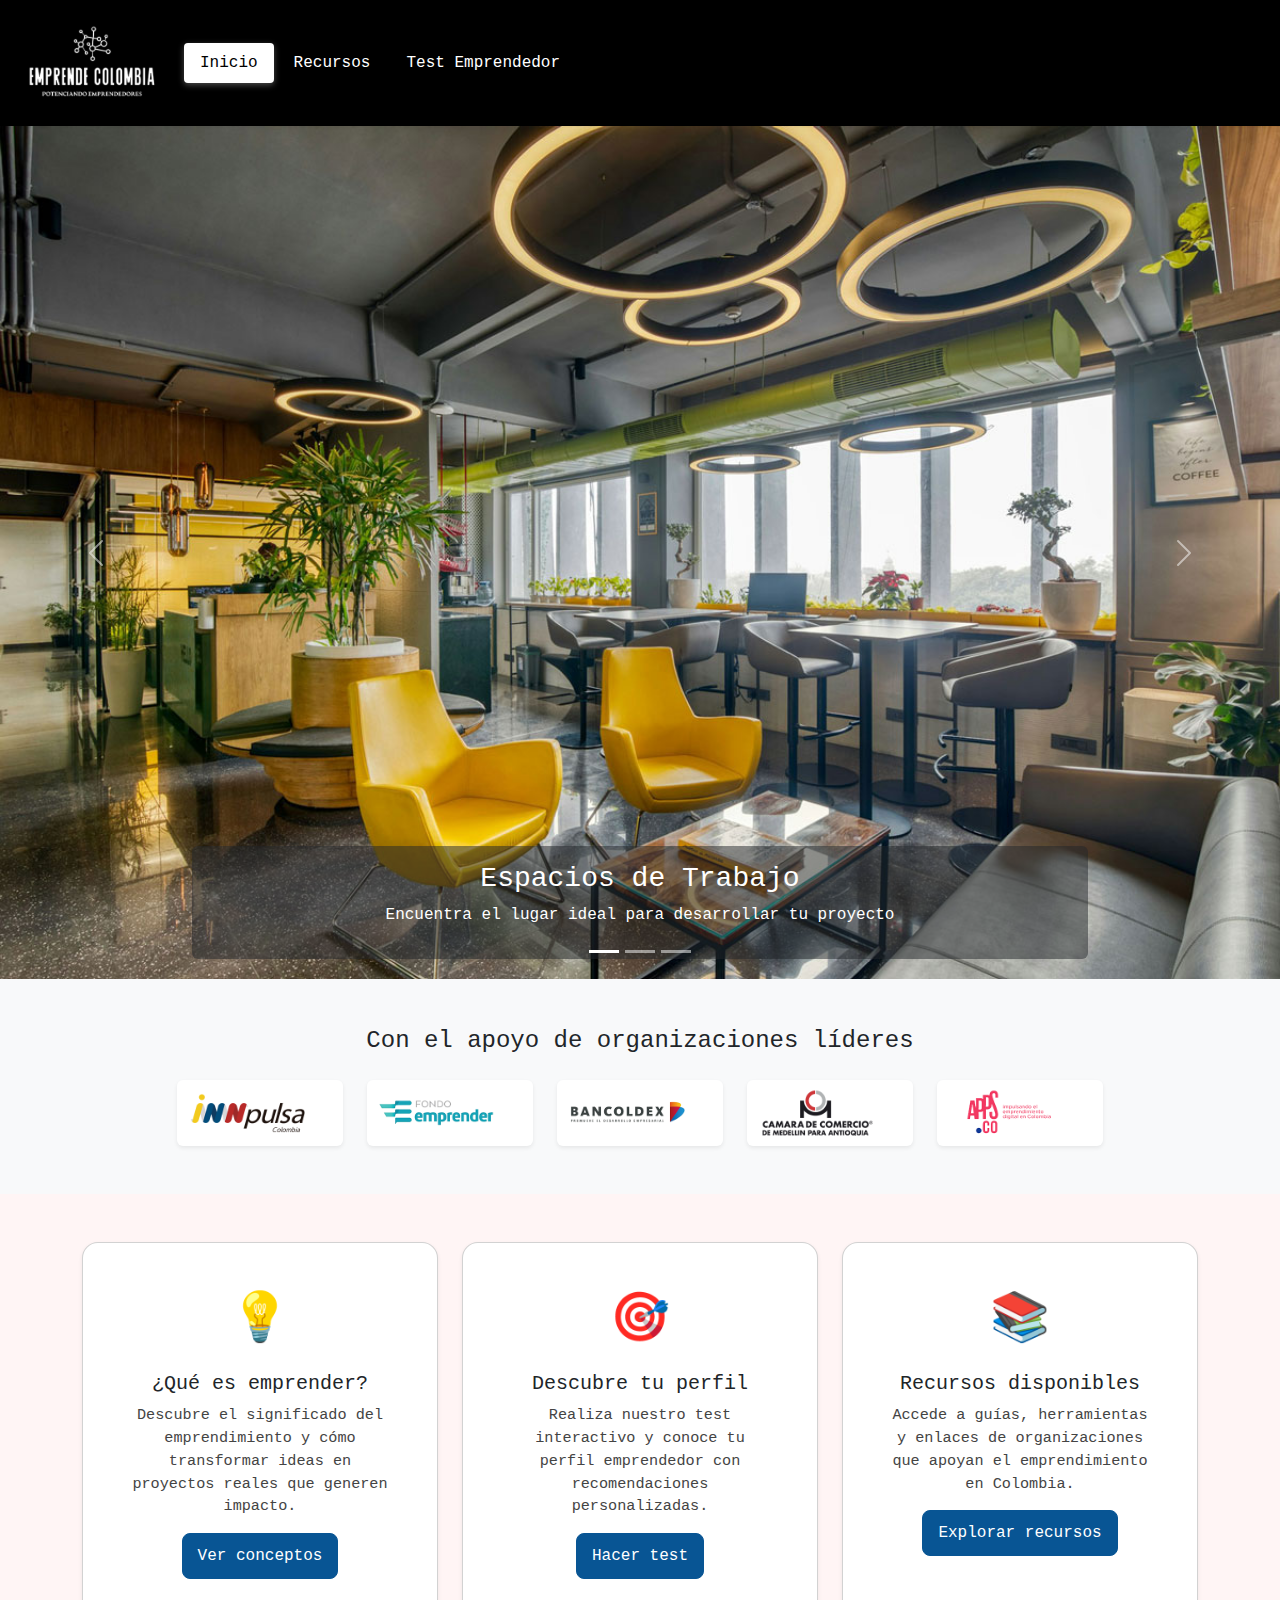
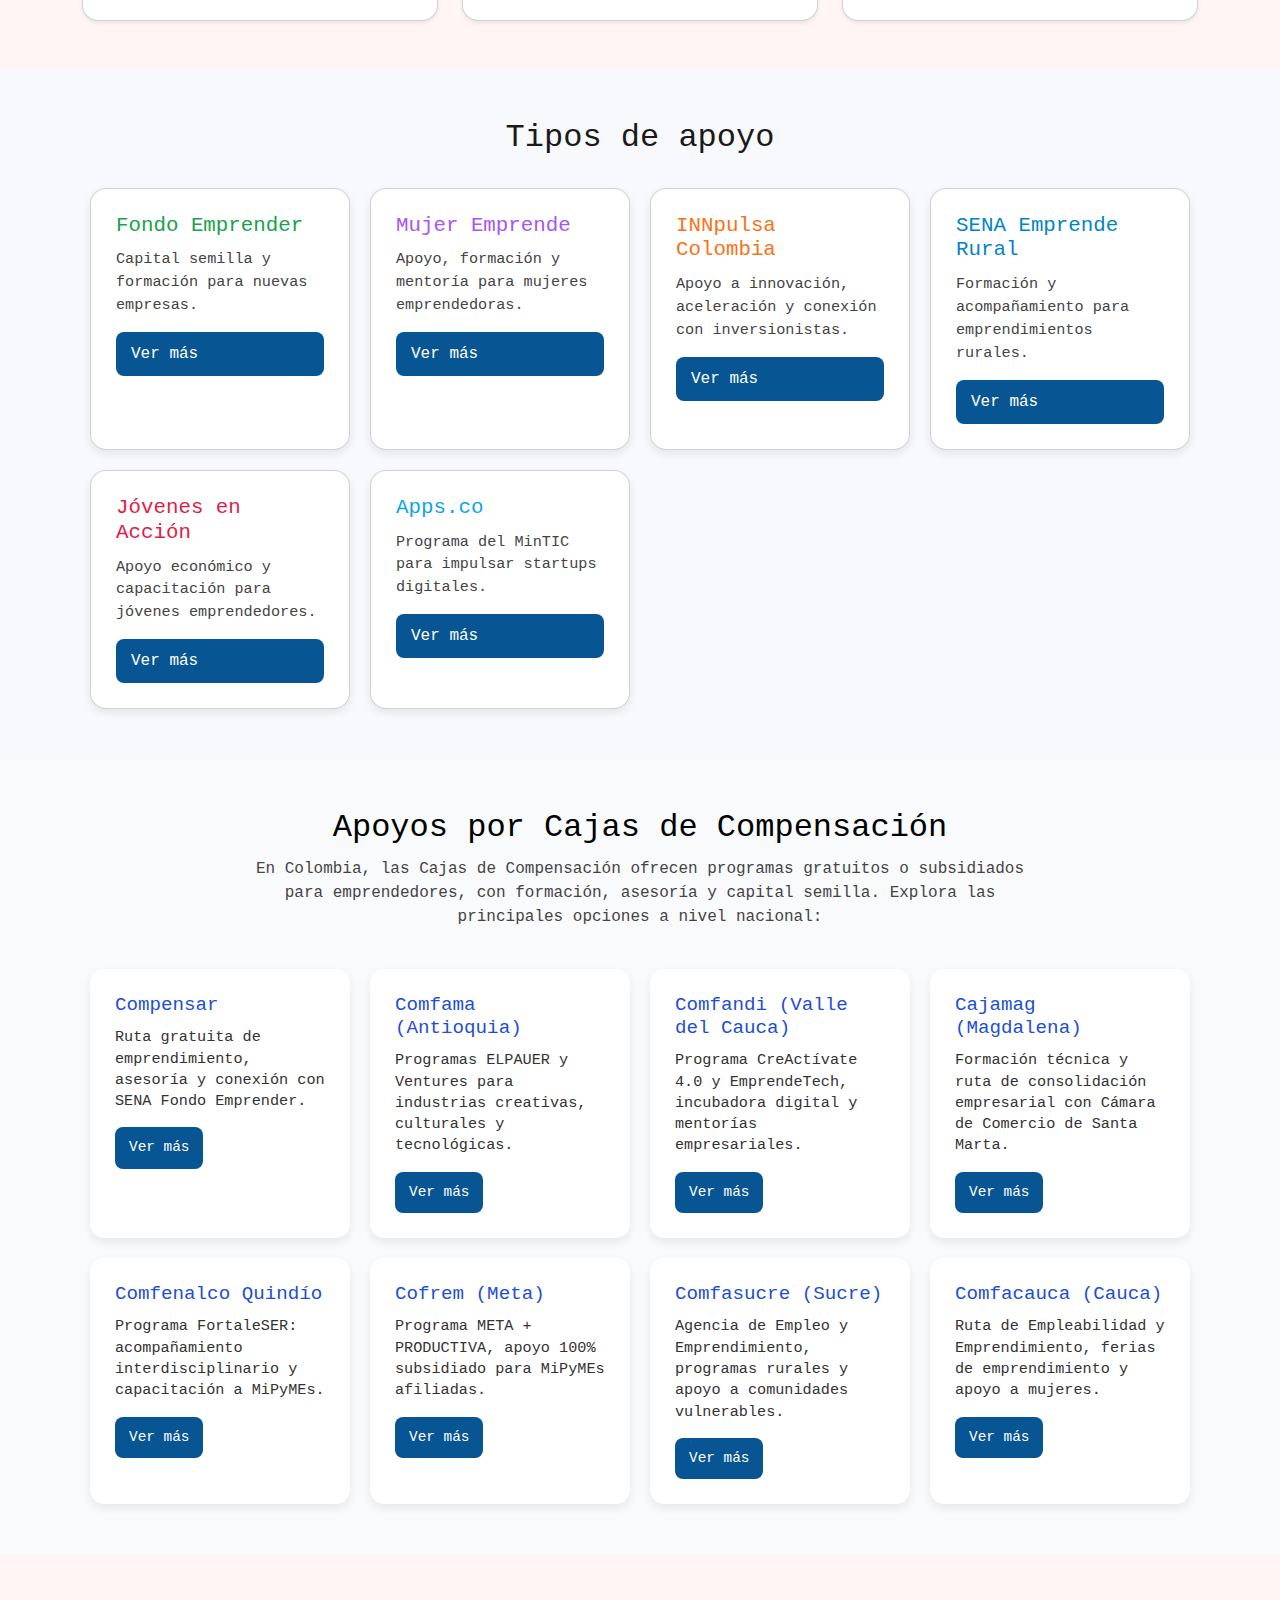
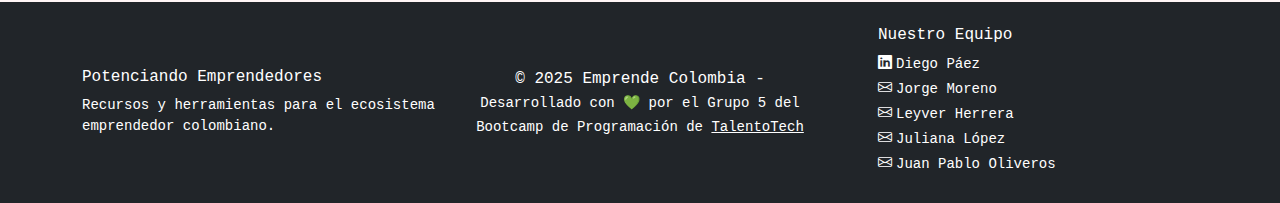
<file: index.html>
<!DOCTYPE html>
<html lang="es-CO">

<head>
  <meta charset="UTF-8">
  <meta name="viewport" content="width=device-width, initial-scale=1.0">
  <link rel="icon" href="assets/logos/favicon.ico" type="image/x-icon">
  <title>Emprende Colombia</title>
  <link href="https://cdn.jsdelivr.net/npm/bootstrap@5.3.8/dist/css/bootstrap.min.css" rel="stylesheet">
  <link rel="stylesheet" href="css/style.css">
  <link rel="stylesheet" href="https://cdn.jsdelivr.net/npm/bootstrap-icons@1.13.1/font/bootstrap-icons.min.css">
</head>

<body>
  <header>
    <nav class="navbar navbar-expand-lg bg-black text-white ps-3">
      <div class="container-fluid p-0">
        <a class="navbar-brand" href="index.html">
          <img src="assets/logos/Emprende-Colombia-Logo.png" width="150" height="100" alt="Logo de Emprende Colombia"
            class="brand_logo">
        </a>
        <button class="navbar-toggler" type="button" data-bs-toggle="collapse" data-bs-target="#navbarNavDropdown"
          aria-controls="navbarNavDropdown" aria-expanded="false" aria-label="Toggle navigation">
          <span class="navbar-toggler-icon"></span>
        </button>
        <div class="collapse navbar-collapse" id="navbarNavDropdown">
          <ul class="navbar-nav">
            <li class="nav-item">
              <a class="nav-link active text-white" aria-current="page" href="index.html">Inicio</a>
            </li>
            <li class="nav-item">
              <a class="nav-link text-white" href="informacion.html">Recursos</a>
            </li>
            <li class="nav-item">
              <a class="nav-link text-white" href="test.html">Test Emprendedor</a>
            </li>
          </ul>
        </div>
      </div>
    </nav>
  </header>
  <section id="carousel">
    <div id="carouselExampleCaptions" class="carousel slide">
      <div class="carousel-indicators">
        <button type="button" data-bs-target="#carouselExampleCaptions" data-bs-slide-to="0" class="active"
          aria-current="true" aria-label="Slide 1"></button>
        <button type="button" data-bs-target="#carouselExampleCaptions" data-bs-slide-to="1"
          aria-label="Slide 2"></button>
        <button type="button" data-bs-target="#carouselExampleCaptions" data-bs-slide-to="2"
          aria-label="Slide 3"></button>
      </div>
      <div class="carousel-inner">
        <div class="carousel-item active">
          <img src="assets/images/coworking.jpg" class="d-block w-100" alt="Espacios de coworking para emprendedores">
          <div class="carousel-caption d-none d-md-block bg-dark bg-opacity-50 rounded p-3">
            <h3>Espacios de Trabajo</h3>
            <p>Encuentra el lugar ideal para desarrollar tu proyecto</p>
          </div>
        </div>
        <div class="carousel-item">
          <img src="assets/images/planeacion.jpg" class="d-block w-100" alt="Planificación de proyectos emprendedores">
          <div class="carousel-caption d-none d-md-block bg-dark bg-opacity-50 rounded p-3">
            <h3>Planificación Estratégica</h3>
            <p>Organiza y estructura tu idea de negocio</p>
          </div>
        </div>
        <div class="carousel-item">
          <img src="assets/images/ideas.jpg" class="d-block w-100" alt="Lluvia de ideas innovadoras">
          <div class="carousel-caption d-none d-md-block bg-dark bg-opacity-50 rounded p-3">
            <h3>Innovación y Creatividad</h3>
            <p>Transforma tus ideas en proyectos reales</p>
          </div>
        </div>
      </div>
      <button class="carousel-control-prev" type="button" data-bs-target="#carouselExampleCaptions"
        data-bs-slide="prev">
        <span class="carousel-control-prev-icon" aria-hidden="true"></span>
        <span class="visually-hidden">Anterior</span>
      </button>
      <button class="carousel-control-next" type="button" data-bs-target="#carouselExampleCaptions"
        data-bs-slide="next">
        <span class="carousel-control-next-icon" aria-hidden="true"></span>
        <span class="visually-hidden">Siguiente</span>
      </button>
    </div>
  </section>
  <!-------------------------------------------------------------------------------------------------->
  <section class="py-5 bg-light">
    <div class="container">
      <h4 class="text-center mb-4 text-dark">Con el apoyo de organizaciones líderes</h4>
      <div class="row justify-content-center align-items-center g-4">
        <div class="col-6 col-sm-4 col-md-2 text-center">
          <a href="https://www.innpulsacolombia.com/" target="_blank" class="d-block p-2 bg-white rounded shadow-sm">
            <img src="assets/logos/innpulsa-logo.png" alt="Innpulsa Colombia" class="img-fluid"
              style="max-height: 50px;">
          </a>
        </div>
        <div class="col-6 col-sm-4 col-md-2 text-center">
          <a href="https://www.fondoemprender.com" target="_blank" class="d-block p-2 bg-white rounded shadow-sm">
            <img src="assets/logos/fondo-emprender-logo.png" alt="Fondo Emprender SENA" class="img-fluid"
              style="max-height: 50px;">
          </a>
        </div>
        <div class="col-6 col-sm-4 col-md-2 text-center">
          <a href="https://www.bancoldex.com" target="_blank" class="d-block p-2 bg-white rounded shadow-sm">
            <img src="assets/logos/bancoldex-logo.png" alt="Bancoldex" class="img-fluid" style="max-height: 50px;">
          </a>
        </div>
        <div class="col-6 col-sm-4 col-md-2 text-center">
          <a href="https://ccb.org.co" target="_blank" class="d-block p-2 bg-white rounded shadow-sm">
            <img src="assets/logos/camara-comercio-logo.png" alt="Cámara de Comercio" class="img-fluid"
              style="max-height: 50px;">
          </a>
        </div>
        <div class="col-6 col-sm-4 col-md-2 text-center">
          <a href="https://apps.co" target="_blank" class="d-block p-2 bg-white rounded shadow-sm">
            <img src="assets/logos/appsco-logo.png" alt="Apps.co" class="img-fluid" style="max-height: 50px;">
          </a>
        </div>
      </div>
    </div>
  </section>
  <!-------------------------------------------------------------------------------------------------->
  <section class="py-5">
    <div class="container">
      <div class="row g-4">
        <div class="col-md-4">
          <div class="card h-100 shadow-sm">
            <div class="card-body text-center">
              <div class="mb-3" style="font-size: 3rem;">💡</div>
              <h5 class="card-title">¿Qué es emprender?</h5>
              <p class="card-text">Descubre el significado del emprendimiento y cómo transformar ideas en proyectos
                reales que generen impacto.</p>
              <a href="informacion.html" class="btn btn-primary">Ver conceptos</a>
            </div>
          </div>
        </div>
        <div class="col-md-4">
          <div class="card h-100 shadow-sm">
            <div class="card-body text-center">
              <div class="mb-3" style="font-size: 3rem;">🎯</div>
              <h5 class="card-title">Descubre tu perfil</h5>
              <p class="card-text">Realiza nuestro test interactivo y conoce tu perfil emprendedor con recomendaciones
                personalizadas.</p>
              <a href="test.html" class="btn btn-primary">Hacer test</a>
            </div>
          </div>
        </div>
        <div class="col-md-4">
          <div class="card h-100 shadow-sm">
            <div class="card-body text-center">
              <div class="mb-3" style="font-size: 3rem;">📚</div>
              <h5 class="card-title">Recursos disponibles</h5>
              <p class="card-text">Accede a guías, herramientas y enlaces de organizaciones que apoyan el emprendimiento
                en Colombia.</p>
              <a href="informacion.html" class="btn btn-primary">Explorar recursos</a>
            </div>
          </div>
        </div>
      </div>
    </div>
  </section>
  <section class="apoyos">
        <h2>Tipos de apoyo</h2>
        <div class="cards-container">
            <div class="card fondo-emprender">
                <h3>Fondo Emprender</h3>
                <p>Capital semilla y formación para nuevas empresas.</p>
                <a href="https://www.fondoemprender.com/" target="_blank">Ver más</a>
            </div>
            <div class="card mujer-emprende">
                <h3>Mujer Emprende</h3>
                <p>Apoyo, formación y mentoría para mujeres emprendedoras.</p>
                <a href="https://mujeremprende.gov.co/" target="_blank">Ver más</a>
            </div>
            <div class="card innpulsa">
                <h3>INNpulsa Colombia</h3>
                <p>Apoyo a innovación, aceleración y conexión con inversionistas.</p>
                <a href="https://innpulsacolombia.com/" target="_blank">Ver más</a>
            </div>
            <div class="card sena">
                <h3>SENA Emprende Rural</h3>
                <p>Formación y acompañamiento para emprendimientos rurales.</p>
                <a href="https://www.sena.edu.co/es-co/Empresarios/Paginas/Fondo-Emprender.aspx" target="_blank">Ver
                    más</a>
            </div>
            <div class="card jovenes">
                <h3>Jóvenes en Acción</h3>
                <p>Apoyo económico y capacitación para jóvenes emprendedores.</p>
                <a href="https://prosperidadsocial.gov.co/sgpp/transferencias/jovenes-en-accion/" target="_blank">Ver
                    más</a>
            </div>
            <div class="card appsco">
                <h3>Apps.co</h3>
                <p>Programa del MinTIC para impulsar startups digitales.</p>
                <a href="https://apps.co/" target="_blank">Ver más</a>
            </div>
        </div>
    </section>
    <section class="cajas-apoyo">
        <h2>Apoyos por Cajas de Compensación</h2>
        <p class="intro">
            En Colombia, las Cajas de Compensación ofrecen programas gratuitos o subsidiados
            para emprendedores, con formación, asesoría y capital semilla.
            Explora las principales opciones a nivel nacional:
        </p>
        <div class="cajas-container">

            <div class="caja-card">
                <h3>Compensar</h3>
                <p>Ruta gratuita de emprendimiento, asesoría y conexión con SENA Fondo Emprender.</p>
                <a href="https://emprendimiento.compensar.com" target="_blank">Ver más</a>
            </div>

            <div class="caja-card">
                <h3>Comfama (Antioquia)</h3>
                <p>Programas ELPAUER y Ventures para industrias creativas, culturales y tecnológicas.</p>
                <a href="https://www.comfama.com/trabajo-con-proposito/emprendimiento" target="_blank">Ver más</a>
            </div>

            <div class="caja-card">
                <h3>Comfandi (Valle del Cauca)</h3>
                <p>Programa CreActívate 4.0 y EmprendeTech, incubadora digital y mentorías empresariales.</p>
                <a href="https://creactivate.com.co" target="_blank">Ver más</a>
            </div>

            <div class="caja-card">
                <h3>Cajamag (Magdalena)</h3>
                <p>Formación técnica y ruta de consolidación empresarial con Cámara de Comercio de Santa Marta.</p>
                <a href="https://www.cajamag.com.co" target="_blank">Ver más</a>
            </div>

            <div class="caja-card">
                <h3>Comfenalco Quindío</h3>
                <p>Programa FortaleSER: acompañamiento interdisciplinario y capacitación a MiPyMEs.</p>
                <a href="https://comfenalcoquindio.com" target="_blank">Ver más</a>
            </div>

            <div class="caja-card">
                <h3>Cofrem (Meta)</h3>
                <p>Programa META + PRODUCTIVA, apoyo 100% subsidiado para MiPyMEs afiliadas.</p>
                <a href="https://www.cofrem.com.co" target="_blank">Ver más</a>
            </div>

            <div class="caja-card">
                <h3>Comfasucre (Sucre)</h3>
                <p>Agencia de Empleo y Emprendimiento, programas rurales y apoyo a comunidades vulnerables.</p>
                <a href="https://www.comfasucre.com.co" target="_blank">Ver más</a>
            </div>

            <div class="caja-card">
                <h3>Comfacauca (Cauca)</h3>
                <p>Ruta de Empleabilidad y Emprendimiento, ferias de emprendimiento y apoyo a mujeres.</p>
                <a href="https://www.comfacauca.com" target="_blank">Ver más</a>
            </div>
        </div>
    </section>

  <footer class="bg-dark text-white py-4 mt-5">
    <div class="container">
      <div class="row align-items-center">
        <div class="col-md-4 text-center text-md-start mb-3 mb-md-0">
          <h6>Potenciando Emprendedores</h6>
          <p class="mb-0 small">Recursos y herramientas para el ecosistema emprendedor colombiano.</p>
        </div>
        <div class="col-md-4 text-center mb-3 mb-md-0">
          <p class="mb-0">&copy; 2025 Emprende Colombia - </p>
          <small>
            Desarrollado con 💚 por el Grupo 5 del Bootcamp de Programación de
            <a href="https://talentotech2.com.co/" target="_blank" class=" text-decoration-underline">TalentoTech</a>
          </small>
        </div>
        <div class="col-md-4 text-align-left ps-5 mb-4 mb-md-0">
          <h6>Nuestro Equipo</h6>
          <div class="small">
            <a href="https://www.linkedin.com/in/diego-paezz" target="_blank"
              class="text-white text-decoration-none d-block mb-1">
              <i class="bi bi-linkedin me-1"></i>Diego Páez
            </a>
            <a href="mailto:jhmorenof@gmail.com" class="text-white text-decoration-none d-block mb-1">
              <i class="bi bi-envelope me-1"></i>Jorge Moreno
            </a>
            <a href="mailto:jleyver37@hotmail.com" class="text-white text-decoration-none d-block mb-1">
              <i class="bi bi-envelope me-1"></i>Leyver Herrera
            </a>
            <a href="mailto:julyanaceren@gmail.com" class="text-white text-decoration-none d-block mb-1">
              <i class="bi bi-envelope me-1"></i>Juliana López
            </a>
            <a href="mailto:juanpablooliverosgiraldo@gmail.com" class="text-white text-decoration-none d-block mb-1">
              <i class="bi bi-envelope me-1"></i>Juan Pablo Oliveros
            </a>
          </div>
        </div>
      </div>
    </div>
  </footer>

  <script src="js/algoritmo.js"></script>
  <script src="https://cdn.jsdelivr.net/npm/bootstrap@5.3.8/dist/js/bootstrap.bundle.min.js"
    integrity="sha384-FKyoEForCGlyvwx9Hj09JcYn3nv7wiPVlz7YYwJrWVcXK/BmnVDxM+D2scQbITxI"
    crossorigin="anonymous"></script>
</body>

</html>
</file>
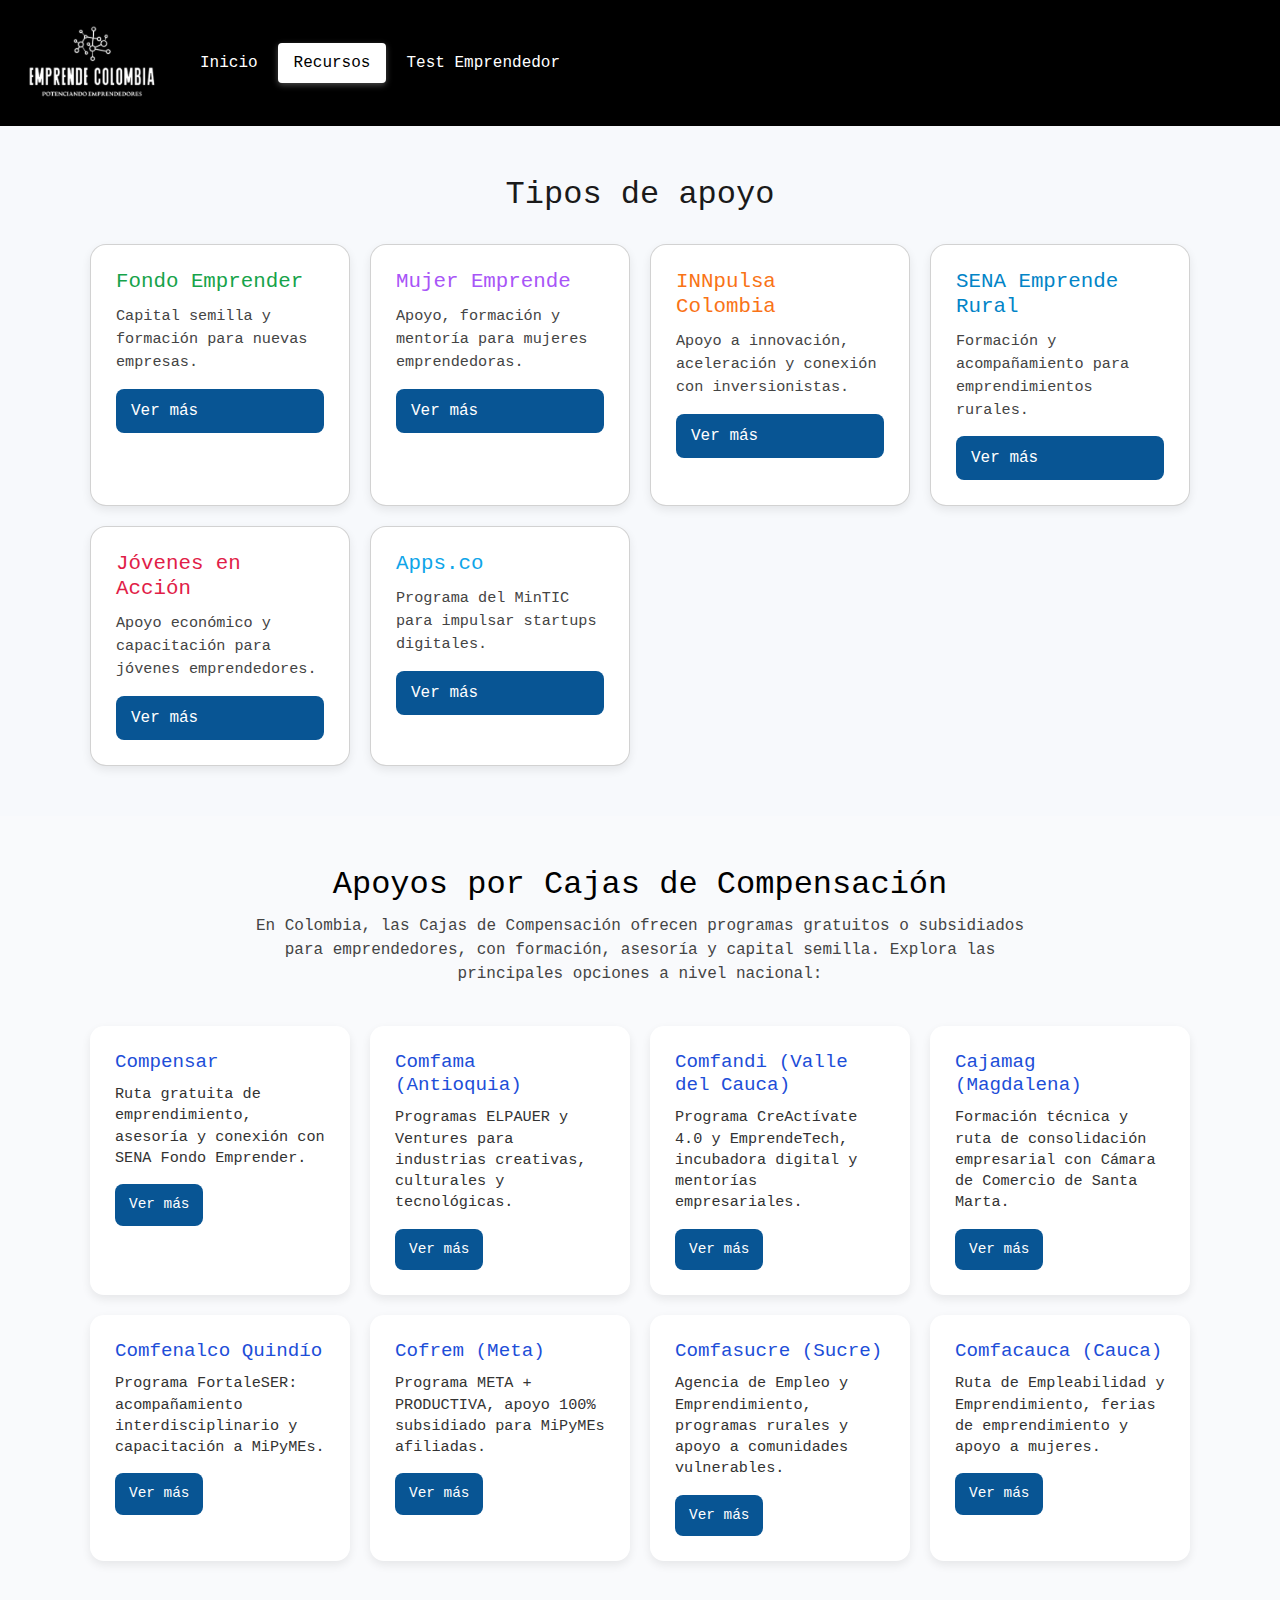
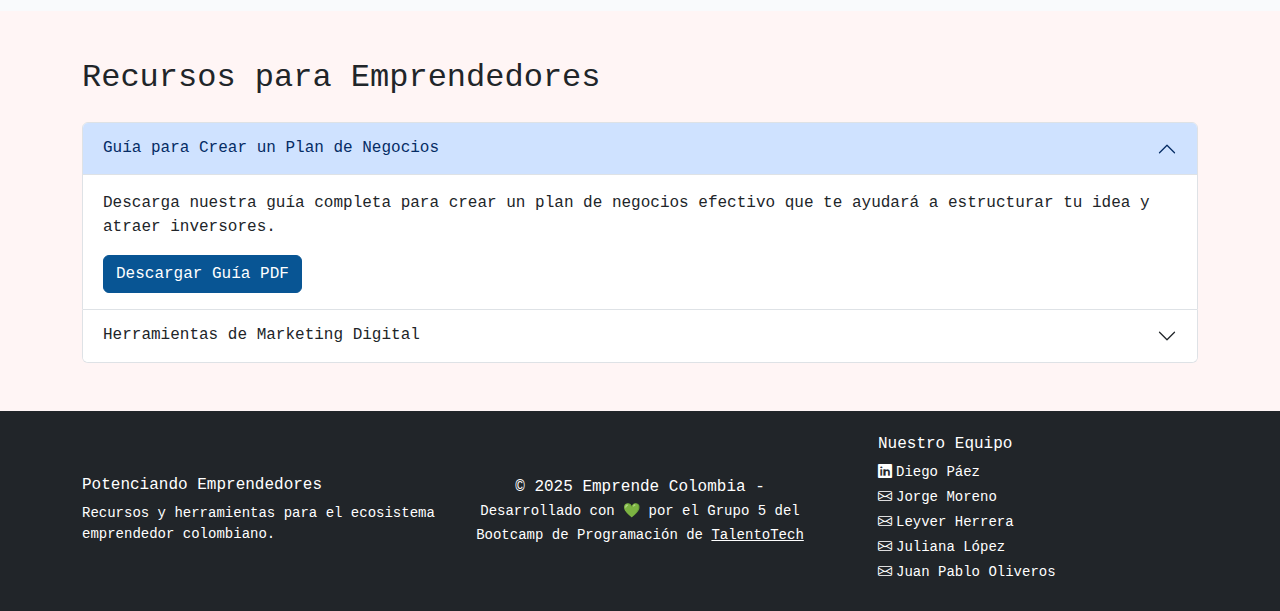
<file: informacion.html>
<!DOCTYPE html>
<html lang="es-CO">

<head>
    <meta charset="UTF-8">
    <meta name="viewport" content="width=device-width, initial-scale=1.0">
    <link rel="icon" href="assets/logos/favicon.ico" type="image/x-icon">
    <title>Emprende Colombia</title>
    <link href="https://cdn.jsdelivr.net/npm/bootstrap@5.3.8/dist/css/bootstrap.min.css" rel="stylesheet">
    <link rel="stylesheet" href="https://cdn.jsdelivr.net/npm/bootstrap-icons@1.13.1/font/bootstrap-icons.min.css">
    <link rel="stylesheet" href="css/style.css">
</head>

<body>
    <header>
        <nav class="navbar navbar-expand-lg bg-black text-white ps-3">
            <div class="container-fluid p-0">
                <a class="navbar-brand" href="index.html">
                    <img src="assets/logos/Emprende-Colombia-Logo.png" width="150" height="100"
                        alt="Logo de Emprende Colombia" class="brand_logo">
                </a>
                <button class="navbar-toggler" type="button" data-bs-toggle="collapse"
                    data-bs-target="#navbarNavDropdown" aria-controls="navbarNavDropdown" aria-expanded="false"
                    aria-label="Toggle navigation">
                    <span class="navbar-toggler-icon"></span>
                </button>
                <div class="collapse navbar-collapse" id="navbarNavDropdown">
                    <ul class="navbar-nav">
                        <li class="nav-item">
                            <a class="nav-link text-white" aria-current="page" href="index.html">Inicio</a>
                        </li>
                        <li class="nav-item">
                            <a class="nav-link active text-white" href="informacion.html">Recursos</a>
                        </li>
                        <li class="nav-item">
                            <a class="nav-link text-white" href="test.html">Test Emprendedor</a>
                        </li>
                    </ul>
                </div>
            </div>
        </nav>
        <section class="apoyos">
            <h2>Tipos de apoyo</h2>
            <div class="cards-container">
                <div class="card fondo-emprender">
                    <h3>Fondo Emprender</h3>
                    <p>Capital semilla y formación para nuevas empresas.</p>
                    <a href="https://www.fondoemprender.com/" target="_blank">Ver más</a>
                </div>
                <div class="card mujer-emprende">
                    <h3>Mujer Emprende</h3>
                    <p>Apoyo, formación y mentoría para mujeres emprendedoras.</p>
                    <a href="https://fondomujer.gov.co/convocatorias-beneficiarias-fondo-mujer-libre-y-productiva/"
                        target="_blank">Ver más</a>
                </div>
                <div class="card innpulsa">
                    <h3>INNpulsa Colombia</h3>
                    <p>Apoyo a innovación, aceleración y conexión con inversionistas.</p>
                    <a href="https://innpulsacolombia.com/" target="_blank">Ver más</a>
                </div>
                <div class="card sena">
                    <h3>SENA Emprende Rural</h3>
                    <p>Formación y acompañamiento para emprendimientos rurales.</p>
                    <a href="https://www.sena.edu.co/es-co/trabajo/paginas/senaemprenderural.aspx" target="_blank">Ver
                        más</a>
                </div>
                <div class="card jovenes">
                    <h3>Jóvenes en Acción</h3>
                    <p>Apoyo económico y capacitación para jóvenes emprendedores.</p>
                    <a href="https://prosperidadsocial.gov.co/sgpp/transferencias/jovenes-en-accion/"
                        target="_blank">Ver
                        más</a>
                </div>
                <div class="card appsco">
                    <h3>Apps.co</h3>
                    <p>Programa del MinTIC para impulsar startups digitales.</p>
                    <a href="https://apps.co/" target="_blank">Ver más</a>
                </div>
            </div>
        </section>
        <section class="cajas-apoyo">
            <h2>Apoyos por Cajas de Compensación</h2>
            <p class="intro">
                En Colombia, las Cajas de Compensación ofrecen programas gratuitos o subsidiados
                para emprendedores, con formación, asesoría y capital semilla.
                Explora las principales opciones a nivel nacional:
            </p>
            <div class="cajas-container">
                <div class="caja-card">
                    <h3>Compensar</h3>
                    <p>Ruta gratuita de emprendimiento, asesoría y conexión con SENA Fondo Emprender.</p>
                    <a href="https://emprendimiento.compensar.com" target="_blank">Ver más</a>
                </div>
                <div class="caja-card">
                    <h3>Comfama (Antioquia)</h3>
                    <p>Programas ELPAUER y Ventures para industrias creativas, culturales y tecnológicas.</p>
                    <a href="https://www.comfama.com/ayuda/empleo/emprendimiento/que-es-elpauer/" target="_blank">Ver
                        más</a>
                </div>
                <div class="caja-card">
                    <h3>Comfandi (Valle del Cauca)</h3>
                    <p>Programa CreActívate 4.0 y EmprendeTech, incubadora digital y mentorías empresariales.</p>
                    <a href="https://www.comfandi.com.co/personas/fomento-empresarial/creactivate" target="_blank">Ver
                        más</a>
                </div>
                <div class="caja-card">
                    <h3>Cajamag (Magdalena)</h3>
                    <p>Formación técnica y ruta de consolidación empresarial con Cámara de Comercio de Santa Marta.</p>
                    <a href="https://www.cajamag.com.co" target="_blank">Ver más</a>
                </div>
                <div class="caja-card">
                    <h3>Comfenalco Quindío</h3>
                    <p>Programa FortaleSER: acompañamiento interdisciplinario y capacitación a MiPyMEs.</p>
                    <a href="https://comfenalcoquindio.com" target="_blank">Ver más</a>
                </div>
                <div class="caja-card">
                    <h3>Cofrem (Meta)</h3>
                    <p>Programa META + PRODUCTIVA, apoyo 100% subsidiado para MiPyMEs afiliadas.</p>
                    <a href="https://www.cofrem.com.co" target="_blank">Ver más</a>
                </div>
                <div class="caja-card">
                    <h3>Comfasucre (Sucre)</h3>
                    <p>Agencia de Empleo y Emprendimiento, programas rurales y apoyo a comunidades vulnerables.</p>
                    <a href="https://www.comfasucre.com.co" target="_blank">Ver más</a>
                </div>
                <div class="caja-card">
                    <h3>Comfacauca (Cauca)</h3>
                    <p>Ruta de Empleabilidad y Emprendimiento, ferias de emprendimiento y apoyo a mujeres.</p>
                    <a href="https://www.comfacauca.com" target="_blank">Ver más</a>
                </div>
            </div>
        </section>
        <section>
            <div class="container mt-5">
                <h2 class="mb-4">Recursos para Emprendedores</h2>
                <div class="accordion" id="recursosAccordion">
                    <div class="accordion-item">
                        <h2 class="accordion-header" id="headingOne">
                            <button class="accordion-button button-primary" type="button" data-bs-toggle="collapse"
                                data-bs-target="#collapseOne" aria-expanded="true" aria-controls="collapseOne">
                                Guía para Crear un Plan de Negocios
                            </button>
                        </h2>
                        <div id="collapseOne" class="accordion-collapse collapse show" aria-labelledby="headingOne"
                            data-bs-parent="#recursosAccordion">
                            <div class="accordion-body">
                                <p>Descarga nuestra guía completa para crear un plan de negocios efectivo que te ayudará
                                    a
                                    estructurar tu idea y atraer inversores.</p>
                                <a href="assets/docs/guia_plan_negocio.pdf" class="btn btn-primary" download>Descargar
                                    Guía PDF</a>
                            </div>
                        </div>
                    </div>
                    <div class="accordion-item">
                        <h2 class="accordion-header" id="headingTwo">
                            <button class="accordion-button collapsed" type="button" data-bs-toggle="collapse"
                                data-bs-target="#collapseTwo" aria-expanded="false" aria-controls="collapseTwo">
                                Herramientas de Marketing Digital
                            </button>
                        </h2>
                        <div id="collapseTwo" class="accordion-collapse collapse" aria-labelledby="headingTwo"
                            data-bs-parent="#recursosAccordion">
                            <div class="accordion-body">
                                <p>Explora una guía que te ayudará a entender paso a paso,
                                    cómo empezar con tus primeras campañas en Meta, TikTok, Google y YouTube.</p>
                                <a href="assets/docs/guia_de_marketing.pdf" class="btn btn-primary" download>Descargar
                                    guía en PDF</a>
                            </div>
                        </div>
                    </div>
                </div>
            </div>
        </section>
        <footer class="bg-dark text-white py-4 mt-5">
            <div class="container">
                <div class="row align-items-center">
                    <div class="col-md-4 text-center text-md-start mb-3 mb-md-0">
                        <h6>Potenciando Emprendedores</h6>
                        <p class="mb-0 small">Recursos y herramientas para el ecosistema emprendedor colombiano.</p>
                    </div>
                    <div class="col-md-4 text-center mb-3 mb-md-0">
                        <p class="mb-0">&copy; 2025 Emprende Colombia - </p>
                        <small>
                            Desarrollado con 💚 por el Grupo 5 del Bootcamp de Programación de
                            <a href="https://talentotech2.com.co/" target="_blank"
                                class=" text-decoration-underline">TalentoTech</a>
                        </small>
                    </div>
                    <div class="col-md-4 text-align-left ps-5 mb-4 mb-md-0">
                        <h6>Nuestro Equipo</h6>
                        <div class="small">
                            <a href="https://www.linkedin.com/in/diego-paezz" target="_blank"
                                class="text-white text-decoration-none d-block mb-1">
                                <i class="bi bi-linkedin me-1"></i>Diego Páez
                            </a>
                            <a href="mailto:jhmorenof@gmail.com" class="text-white text-decoration-none d-block mb-1">
                                <i class="bi bi-envelope me-1"></i>Jorge Moreno
                            </a>
                            <a href="mailto:jleyver37@hotmail.com" class="text-white text-decoration-none d-block mb-1">
                                <i class="bi bi-envelope me-1"></i>Leyver Herrera
                            </a>
                            <a href="mailto:julyanaceren@gmail.com"
                                class="text-white text-decoration-none d-block mb-1">
                                <i class="bi bi-envelope me-1"></i>Juliana López
                            </a>
                            <a href="mailto:juanpablooliverosgiraldo@gmail.com"
                                class="text-white text-decoration-none d-block mb-1">
                                <i class="bi bi-envelope me-1"></i>Juan Pablo Oliveros
                            </a>
                        </div>
                    </div>
                </div>
            </div>
        </footer>
        <script src="js/algoritmo.js"></script>
        <script src="https://cdn.jsdelivr.net/npm/bootstrap@5.3.8/dist/js/bootstrap.bundle.min.js"
            integrity="sha384-FKyoEForCGlyvwx9Hj09JcYn3nv7wiPVlz7YYwJrWVcXK/BmnVDxM+D2scQbITxI"
            crossorigin="anonymous"></script>
</body>

</html>
</file>
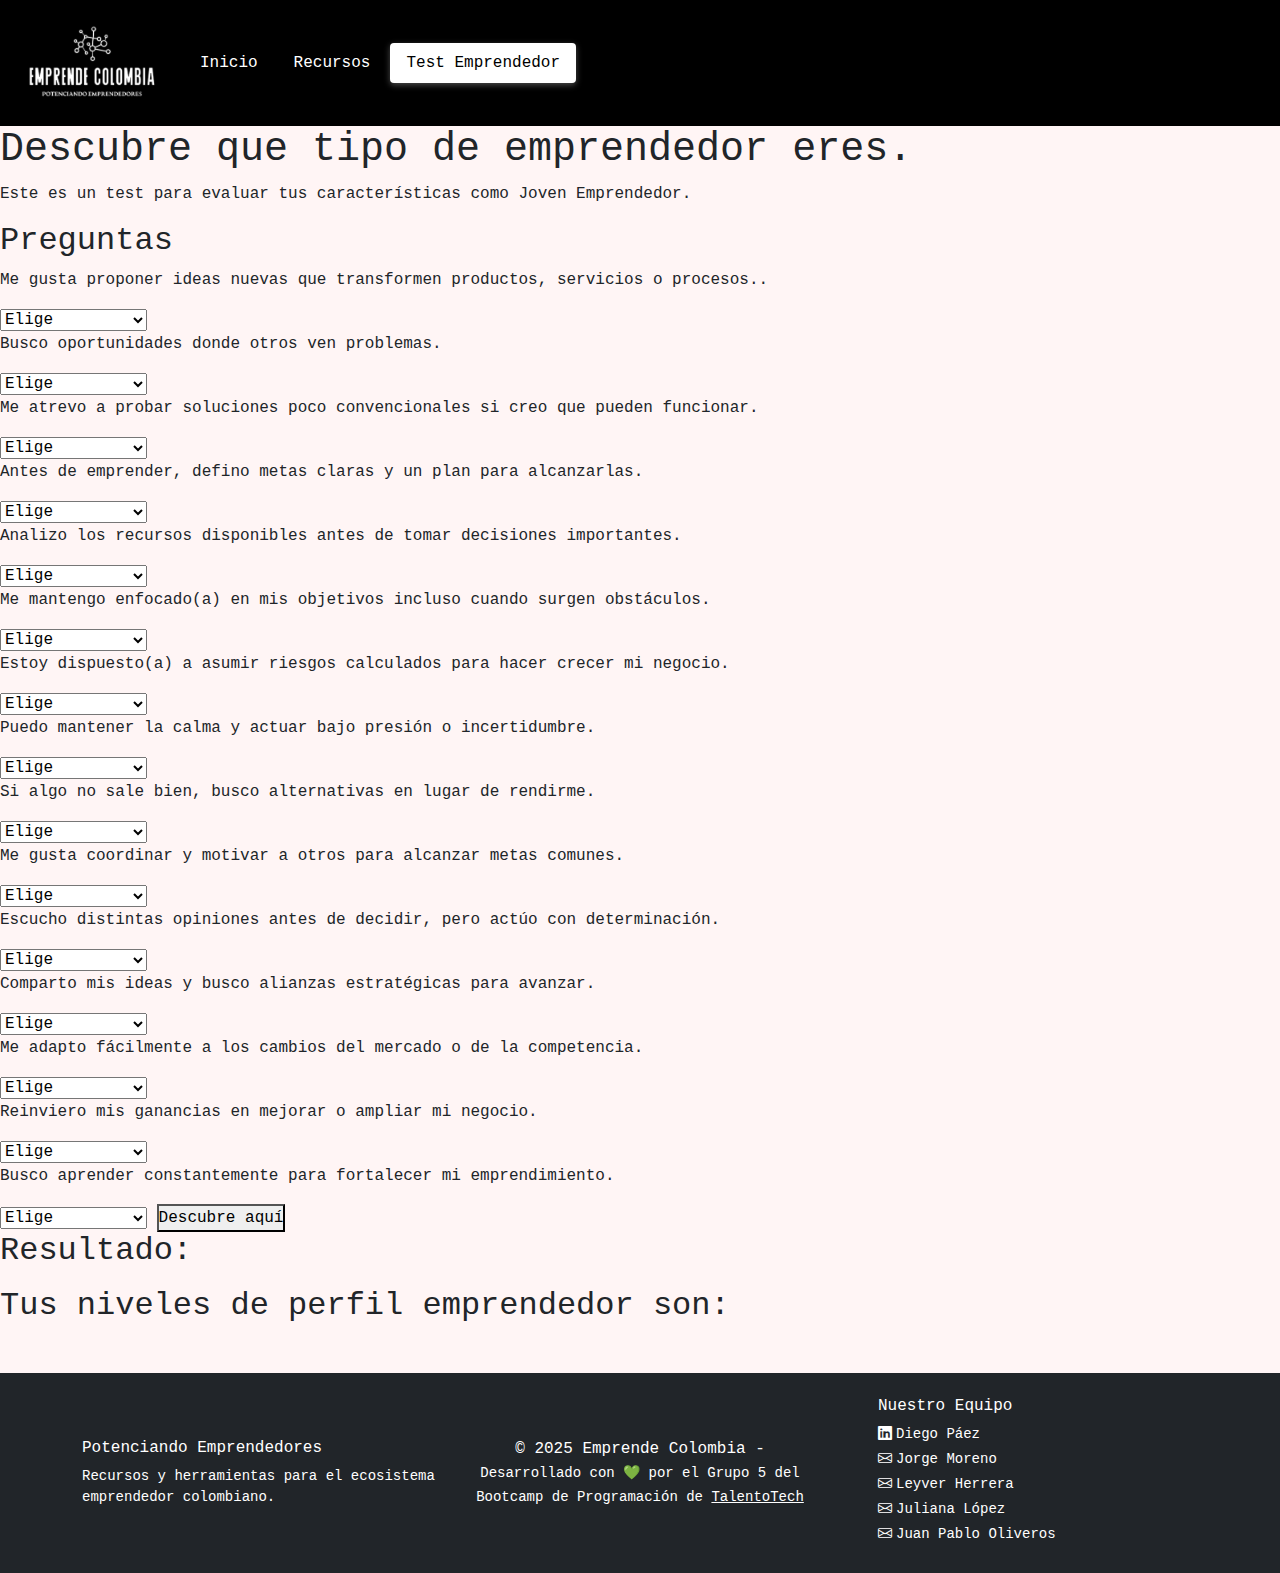
<file: test.html>
<!DOCTYPE html>
<html lang="es-CO">

<head>
    <meta charset="UTF-8">
    <meta name="viewport" content="width=device-width, initial-scale=1.0">
    <link rel="icon" href="assets/logos/favicon.ico" type="image/x-icon">
    <title>Emprende Colombia</title>
    <link href="https://cdn.jsdelivr.net/npm/bootstrap@5.3.8/dist/css/bootstrap.min.css" rel="stylesheet">
    <link rel="stylesheet" href="css/style.css">
    <link rel="stylesheet" href="https://cdn.jsdelivr.net/npm/bootstrap-icons@1.13.1/font/bootstrap-icons.min.css">
</head>

<body>
    <header>
        <nav class="navbar navbar-expand-lg bg-black text-white ps-3">
            <div class="container-fluid p-0">
                <a class="navbar-brand" href="index.html">
                    <img src="assets/logos/Emprende-Colombia-Logo.png" width="150" height="100"
                        alt="Logo de Emprende Colombia" class="brand_logo">
                </a>
                <button class="navbar-toggler" type="button" data-bs-toggle="collapse"
                    data-bs-target="#navbarNavDropdown" aria-controls="navbarNavDropdown" aria-expanded="false"
                    aria-label="Toggle navigation">
                    <span class="navbar-toggler-icon"></span>
                </button>
                <div class="collapse navbar-collapse" id="navbarNavDropdown">
                    <ul class="navbar-nav">
                        <li class="nav-item">
                            <a class="nav-link text-white" aria-current="page" href="index.html">Inicio</a>
                        </li>
                        <li class="nav-item">
                            <a class="nav-link text-white" href="informacion.html">Recursos</a>
                        </li>
                        <li class="nav-item">
                            <a class="nav-link active text-white" href="test.html">Test Emprendedor</a>
                        </li>
                    </ul>
                </div>
            </div>
        </nav>
        <div class="calculadora">
            <h1>Descubre que tipo de emprendedor eres. </h1>
            <p>Este es un test para evaluar tus características como Joven Emprendedor.</p>
            <h2>Preguntas</h2>
            <p>Me gusta proponer ideas nuevas que transformen productos, servicios o procesos..</p>
            <select name="" id="Pregunta1">
                <option value="0">Elige</option>
                <option value="1">En desacuerdo</option>
                <option value="2">A veces</option>
                <option value="3">De acuerdo</option>
            </select>
            <p>Busco oportunidades donde otros ven problemas.</p>
            <select name="" id="Pregunta2">
                <option value="0">Elige</option>
                <option value="1">En desacuerdo</option>
                <option value="2">A veces</option>
                <option value="3">De acuerdo</option>
            </select>
            <p>Me atrevo a probar soluciones poco convencionales si creo que pueden funcionar.</p>
            <select name="" id="Pregunta3">
                <option value="0">Elige</option>
                <option value="1">En desacuerdo</option>
                <option value="2">A veces</option>
                <option value="3">De acuerdo</option>
            </select>
            <p>Antes de emprender, defino metas claras y un plan para alcanzarlas.</p>
            <select name="" id="Pregunta4">
                <option value="0">Elige</option>
                <option value="1">En desacuerdo</option>
                <option value="2">A veces</option>
                <option value="3">De acuerdo</option>
            </select>
            <p>Analizo los recursos disponibles antes de tomar decisiones importantes.</p>
            <select name="" id="Pregunta5">
                <option value="0">Elige</option>
                <option value="1">En desacuerdo</option>
                <option value="2">A veces</option>
                <option value="3">De acuerdo</option>
            </select>
            <p>Me mantengo enfocado(a) en mis objetivos incluso cuando surgen obstáculos.</p>
            <select name="" id="Pregunta6">
                <option value="0">Elige</option>
                <option value="1">En desacuerdo</option>
                <option value="2">A veces</option>
                <option value="3">De acuerdo</option>
            </select>
            <p>Estoy dispuesto(a) a asumir riesgos calculados para hacer crecer mi negocio.</p>
            <select name="" id="Pregunta7">
                <option value="0">Elige</option>
                <option value="1">En desacuerdo</option>
                <option value="2">A veces</option>
                <option value="3">De acuerdo</option>
            </select>
            <p>Puedo mantener la calma y actuar bajo presión o incertidumbre.</p>
            <select name="" id="Pregunta8">
                <option value="0">Elige</option>
                <option value="1">En desacuerdo</option>
                <option value="2">A veces</option>
                <option value="3">De acuerdo</option>
            </select>
            <p>Si algo no sale bien, busco alternativas en lugar de rendirme.</p>
            <select name="" id="Pregunta9">
                <option value="0">Elige</option>
                <option value="1">En desacuerdo</option>
                <option value="2">A veces</option>
                <option value="3">De acuerdo</option>
            </select>
            <p>Me gusta coordinar y motivar a otros para alcanzar metas comunes.</p>
            <select name="" id="Pregunta10">
                <option value="0">Elige</option>
                <option value="1">En desacuerdo</option>
                <option value="2">A veces</option>
                <option value="3">De acuerdo</option>
            </select>
            <p>Escucho distintas opiniones antes de decidir, pero actúo con determinación.</p>
            <select name="" id="Pregunta11">
                <option value="0">Elige</option>
                <option value="1">En desacuerdo</option>
                <option value="2">A veces</option>
                <option value="3">De acuerdo</option>
            </select>
            <p>Comparto mis ideas y busco alianzas estratégicas para avanzar.</p>
            <select name="" id="Pregunta12">
                <option value="0">Elige</option>
                <option value="1">En desacuerdo</option>
                <option value="2">A veces</option>
                <option value="3">De acuerdo</option>
            </select>
            <p>Me adapto fácilmente a los cambios del mercado o de la competencia.</p>
            <select name="" id="Pregunta13">
                <option value="0">Elige</option>
                <option value="1">En desacuerdo</option>
                <option value="2">A veces</option>
                <option value="3">De acuerdo</option>
            </select>
            <p>Reinviero mis ganancias en mejorar o ampliar mi negocio.</p>
            <select name="" id="Pregunta14">
                <option value="0">Elige</option>
                <option value="1">En desacuerdo</option>
                <option value="2">A veces</option>
                <option value="3">De acuerdo</option>
            </select>
            <p>Busco aprender constantemente para fortalecer mi emprendimiento.</p>
            <select name="" id="Pregunta15">
                <option value="0">Elige</option>
                <option value="1">En desacuerdo</option>
                <option value="2">A veces</option>
                <option value="3">De acuerdo</option>
            </select>
            <button onclick="DescubrirEmprendedor()">Descubre aquí</button>
            <h2>Resultado: <span id="puntajeDado"></span></h2>
            <h2><span id="nivelDado"></span></h2>
            <p><span id="descripcion"></span></p>
            <h2>Tus niveles de perfil emprendedor son:</h2>
            <h2><span id="innovador"></span></h2>
            <p><span id="descripcionInnovador"></span></p>
            <h2><span id="dePequenasEmpresas"></span></h2>
            <p><span id="descripciondePequenasEmpresas"></span></p>
            <h2><span id="enSerie"></span></h2>
            <p><span id="descripcionEnSerie"></span></p>
            <h2><span id="corporativo"></span></h2>
            <p><span id="descripcionCorporativo"></span></p>
            <h2><span id="social"></span></h2>
            <p><span id="descripcionSocial"></span></p>
        </div>
        <footer class="bg-dark text-white py-4 mt-5">
            <div class="container">
                <div class="row align-items-center">
                    <div class="col-md-4 text-center text-md-start mb-3 mb-md-0">
                        <h6>Potenciando Emprendedores</h6>
                        <p class="mb-0 small">Recursos y herramientas para el ecosistema emprendedor colombiano.</p>
                    </div>
                    <div class="col-md-4 text-center mb-3 mb-md-0">
                        <p class="mb-0">&copy; 2025 Emprende Colombia - </p>
                        <small>
                            Desarrollado con 💚 por el Grupo 5 del Bootcamp de Programación de
                            <a href="https://talentotech2.com.co/" target="_blank"
                                class=" text-decoration-underline">TalentoTech</a>
                        </small>
                    </div>
                    <div class="col-md-4 text-align-left ps-5 mb-4 mb-md-0">
                        <h6>Nuestro Equipo</h6>
                        <div class="small">
                            <a href="https://www.linkedin.com/in/diego-paezz" target="_blank"
                                class="text-white text-decoration-none d-block mb-1">
                                <i class="bi bi-linkedin me-1"></i>Diego Páez
                            </a>
                            <a href="mailto:jhmorenof@gmail.com" class="text-white text-decoration-none d-block mb-1">
                                <i class="bi bi-envelope me-1"></i>Jorge Moreno
                            </a>
                            <a href="mailto:jleyver37@hotmail.com" class="text-white text-decoration-none d-block mb-1">
                                <i class="bi bi-envelope me-1"></i>Leyver Herrera
                            </a>
                            <a href="mailto:julyanaceren@gmail.com"
                                class="text-white text-decoration-none d-block mb-1">
                                <i class="bi bi-envelope me-1"></i>Juliana López
                            </a>
                            <a href="mailto:juanpablooliverosgiraldo@gmail.com"
                                class="text-white text-decoration-none d-block mb-1">
                                <i class="bi bi-envelope me-1"></i>Juan Pablo Oliveros
                            </a>
                        </div>
                    </div>
                </div>
            </div>
        </footer>
        <script src="js/algoritmo.js"></script>
        <script src="https://cdn.jsdelivr.net/npm/bootstrap@5.3.8/dist/js/bootstrap.bundle.min.js"
            integrity="sha384-FKyoEForCGlyvwx9Hj09JcYn3nv7wiPVlz7YYwJrWVcXK/BmnVDxM+D2scQbITxI"
            crossorigin="anonymous"></script>
</body>

</html>
</file>
<file: css/style.css>
/* =======================
    RESET
======================= */
*, *::before, *::after {
    margin: 0;
    padding: 0;
    box-sizing: border-box;
}
img {
    max-width: 100%;
    display: block;
}
a {
    text-decoration: none;
    color: inherit;
}
ul {
    list-style: none;
}

:root {
  --bs-primary: #085594;    /* Tu azul */
  --bs-primary-rgb: 48, 159, 251;
}

.btn-primary {
  background-color: var(--bs-primary) !important;
  border-color: var(--bs-primary) !important;
}

.btn-primary:hover {
  background-color: #085594 !important; 
  border-color: #085594 !important;
}


body{
    background-color: #fff5f5;
    font-family: 'Courier New', Courier, monospace;
}

.navbar-nav .nav-link {
    transition: all 0.9s ease;
    border-radius: 4px;
    margin: 0 2px;
    padding: 8px 16px !important;
}

.navbar-nav .nav-link:hover {
    transition: all 0.9s ease;
    background-color: #ffffff !important;
    color: #000000 !important;
}

.navbar-nav .nav-link.active {
    background-color: #ffffff !important;
    color: #000000 !important;
    font-weight: 500;
    box-shadow: 0 2px 6px rgba(255, 255, 255, 0.3);
}
/* recursos */

.apoyos {
    padding: 50px 20px;
    text-align: center;
    background-color: #f7f9fc;
}

.apoyos h2 {
    font-size: 2rem;
    color: #1a1a1a;
    margin-bottom: 30px;
}

.cards-container {
    display: grid;
    grid-template-columns: repeat(auto-fit, minmax(260px, 1fr));
    gap: 20px;
    max-width: 1100px;
    margin: 0 auto;
}

.card {
    background-color: #fff;
    border-radius: 16px;
    box-shadow: 0 4px 10px rgba(0, 0, 0, 0.08);
    padding: 25px;
    text-align: left;
    transition: transform 0.3s ease, box-shadow 0.3s ease;
}

.card:hover {
    transform: translateY(-5px);
    box-shadow: 0 8px 20px rgba(0, 0, 0, 0.15);
}

.card h3 {
    font-size: 1.3rem;
    margin-bottom: 10px;
    color: #1e3a8a;
}

.card p {
    color: #444;
    font-size: 0.95rem;
    margin-bottom: 15px;
}

.card a {
    text-decoration: none;
    color: #fff;
    background-color: #085594;
    padding: 10px 15px;
    border-radius: 8px;
    transition: background-color 0.3s ease;
}

.card a:hover {
    background-color: #085594;
}

.fondo-emprender h3 {
    color: #16a34a;
}

.mujer-emprende h3 {
    color: #a855f7;
}

.innpulsa h3 {
    color: #f97316;
}

.sena h3 {
    color: #0284c7;
}

.jovenes h3 {
    color: #e11d48;
}

.appsco h3 {
    color: #0ea5e9;
}

.cajas-apoyo {
    background-color: #f9fafc;
    padding: 50px 20px;
    text-align: center;
}

.cajas-apoyo h2 {
    font-size: 2rem;
    color: #000000;
    margin-bottom: 10px;
}

.cajas-apoyo .intro {
    max-width: 800px;
    margin: 0 auto 40px;
    color: #444;
    font-size: 1rem;
    line-height: 1.5;
}

.cajas-container {
    display: grid;
    grid-template-columns: repeat(auto-fit, minmax(260px, 1fr));
    gap: 20px;
    max-width: 1100px;
    margin: 0 auto;
}

.caja-card {
    background-color: #fff;
    border-radius: 14px;
    padding: 25px;
    box-shadow: 0 4px 10px rgba(0, 0, 0, 0.08);
    text-align: left;
    transition: transform 0.3s ease, box-shadow 0.3s ease;
}

.caja-card:hover {
    transform: translateY(-6px);
    box-shadow: 0 8px 20px rgba(0, 0, 0, 0.15);
}

.caja-card h3 {
    color: #1d4ed8;
    font-size: 1.2rem;
    margin-bottom: 10px;
}

.caja-card p {
    color: #333;
    font-size: 0.95rem;
    line-height: 1.4;
    margin-bottom: 15px;
}

.caja-card a {
    display: inline-block;
    background-color: #085594;
    color: #fff;
    text-decoration: none;
    padding: 10px 14px;
    border-radius: 8px;
    font-size: 0.9rem;
    transition: background-color 0.3s ease;
}
.caja-card a:hover {
    background-color: #2563eb;
}
</file>
